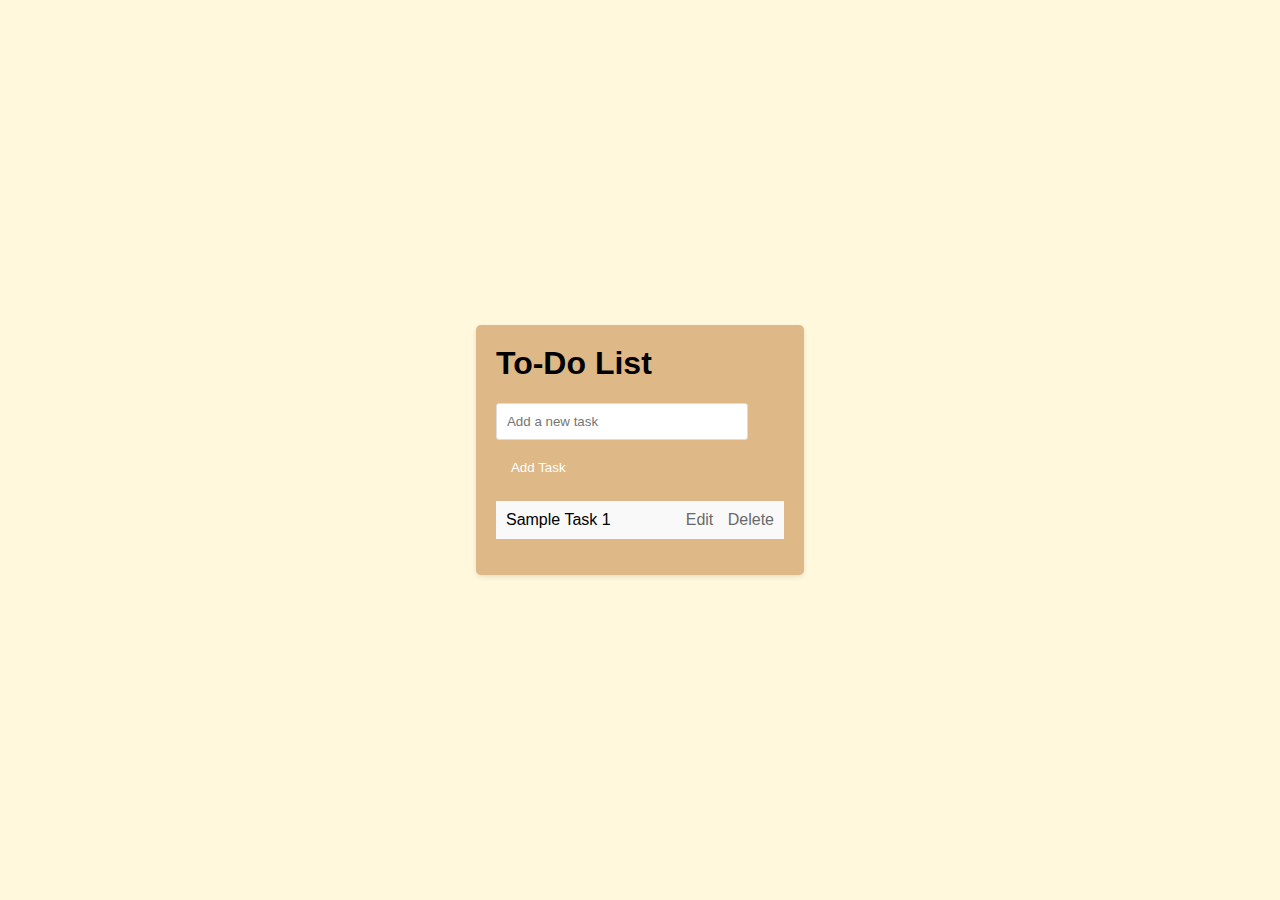
<file: to-do list/index.html>
<!DOCTYPE html>
<html lang="en">
<head>
    <meta charset="UTF-8">
    <meta name="viewport" content="width=device-width, initial-scale=1.0">
    <title>To-Do List</title>
    <link rel="stylesheet" href="styles11.css">
</head>
<body>
    <div class="container">
        <h1>To-Do List</h1>
        <input type="text" id="taskInput" placeholder="Add a new task">
        <button id="addTaskButton">Add Task</button>
        <ul id="taskList">
            <li>
                <span>Sample Task 1</span>
                <span>
                    <span class="edit">Edit</span>
                    <span class="delete">Delete</span>
                </span>
            </li>
        </ul>
    </div>
    <script src="script1.js"></script>
</body>
</html>
</file>
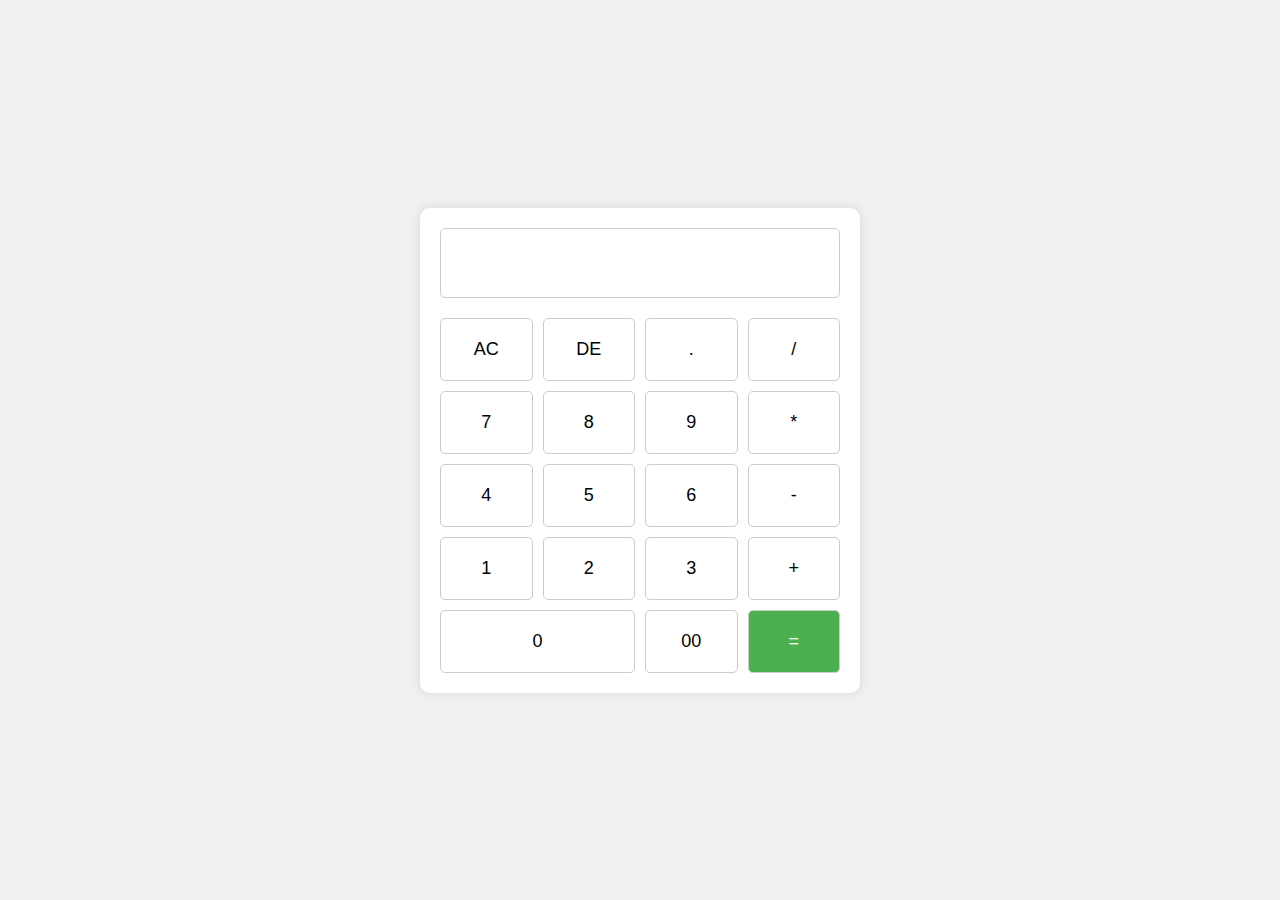
<file: calculator/calc.html>
<!DOCTYPE html>
<html lang="en">
<head>
    <meta charset="UTF-8">
    <meta name="viewport" content="width=device-width, initial-scale=1.0">
    <title>Calculator</title>
    <link rel="stylesheet" href="calc.css">
</head>
<body>
    <div class="container">
        <form>
            <div class="display">
                <input type="text" id="display" readonly>
            </div>
            <div class="buttons">
                <input type="button" value="AC" onclick="display.value=''" class="operator">
                <input type="button" value="DE" onclick="display.value = display.value.slice(0, -1)" class="operator">
                <input type="button" value="." onclick="display.value += '.'" class="operator">
                <input type="button" value="/" onclick="display.value += '/'" class="operator">
                <input type="button" value="7" onclick="display.value += '7'" class="number">
                <input type="button" value="8" onclick="display.value += '8'" class="number">
                <input type="button" value="9" onclick="display.value += '9'" class="number">
                <input type="button" value="*" onclick="display.value += '*'" class="operator">
                <input type="button" value="4" onclick="display.value += '4'" class="number">
                <input type="button" value="5" onclick="display.value += '5'" class="number">
                <input type="button" value="6" onclick="display.value += '6'" class="number">
                <input type="button" value="-" onclick="display.value += '-'" class="operator">
                <input type="button" value="1" onclick="display.value += '1'" class="number">
                <input type="button" value="2" onclick="display.value += '2'" class="number">
                <input type="button" value="3" onclick="display.value += '3'" class="number">
                <input type="button" value="+" onclick="display.value += '+'" class="operator">
                <input type="button" value="0" onclick="display.value += '0'" class="number zero">
                <input type="button" value="00" onclick="display.value += '00'" class="number">
                <input type="button" value="=" onclick="display.value = eval(display.value)" class="operator equal">
            </div>
        </form>
    </div>
    <script>
        const display = document.getElementById('display');
    </script>
</body>
</html>
</file>
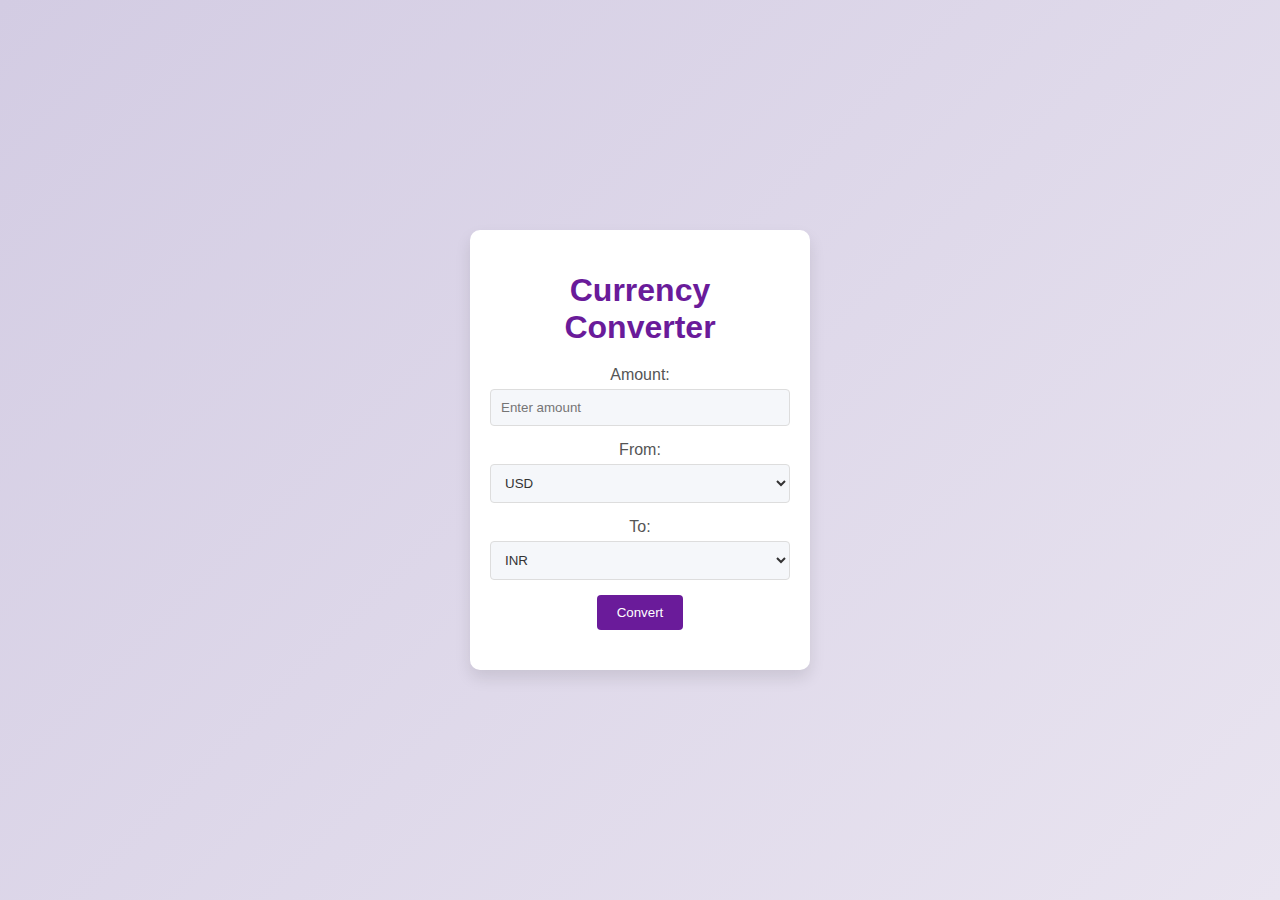
<file: converter/conv.html>
<!DOCTYPE html>
<html lang="en">
<head>
    <meta charset="UTF-8">
    <meta name="viewport" content="width=device-width, initial-scale=1.0">
    <title>Currency Converter</title>
    <link rel="stylesheet" href="conv.css">
</head>
<body>
    <div class="container">
        <h1>Currency Converter</h1>
        <div class="converter">
            <div class="input-group">
                <label for="amount">Amount:</label>
                <input type="number" id="amount" placeholder="Enter amount">
            </div>
            <div class="input-group">
                <label for="fromCurrency">From:</label>
                <select id="fromCurrency">
                    <option value="USD">USD</option>
                    <option value="EUR">EUR</option>
                    <option value="GBP">GBP</option>
                </select>
            </div>
            <div class="input-group">
                <label for="toCurrency">To:</label>
                <select id="toCurrency">
                    <option value="INR">INR</option>
                    <option value="USD">USD</option>
                    <option value="EUR">EUR</option>
                </select>
            </div>
            <button onclick="convertCurrency()">Convert</button>
            <div class="result" id="result"></div>
        </div>
    </div>
    <script src="conv.js"></script>
</body>
</html>
</file>
<file: to-do list/styles11.css>
body {
    font-family: Arial, sans-serif;
    background-color:cornsilk;
    display: flex;
    justify-content: center;
    align-items: center;
    height: 100vh;
    margin: 0;
}

.container {
    background:burlywood;
    padding: 20px;
    border-radius: 5px;
    box-shadow: 0 2px 5px rgba(0, 0, 0, 0.1);
}

h1 {
    margin-top: 0;
}

input[type="text"] {
    width: 80%;
    padding: 10px;
    margin-bottom: 10px;
    border: 1px solid #ddd;
    border-radius: 3px;
}

button {
    padding: 10px 15px;
    border: none;
    background-color:burlywood;
    color: white;
    cursor: pointer;
    border-radius: 3px;
}

ul {
    list-style-type: none;
    padding: 0;
}

li {
    background: #f9f9f9;
    padding: 10px;
    display: flex;
    justify-content: space-between;
    align-items: center;
    margin-bottom: 5px;
}

.edit, .delete {
    margin-left: 10px;
    cursor: pointer;
    color:dimgrey;
}

.edit:hover, .delete:hover {
    text-decoration: underline;
}
</file>
<file: calculator/calc.css>
body {
    font-family: Arial, sans-serif;
    display: flex;
    justify-content: center;
    align-items: center;
    height: 100vh;
    margin: 0;
    background-color: #f0f0f0;
}

.container {
    background-color: #fff;
    padding: 20px;
    border-radius: 10px;
    box-shadow: 0 0 10px rgba(0, 0, 0, 0.1);
    max-width: 400px;
    width: 100%;
}

form {
    display: grid;
    gap: 10px;
}

.display input {
    width: 100%;
    padding: 20px;
    font-size: 24px;
    text-align: right;
    border: 1px solid #ccc;
    border-radius: 5px;
    box-sizing: border-box;
    margin-bottom: 10px;
}

.buttons {
    display: grid;
    grid-template-columns: repeat(4, 1fr);
    gap: 10px;
}

.buttons input {
    padding: 20px;
    font-size: 18px;
    border: 1px solid #ccc;
    border-radius: 5px;
    cursor: pointer;
    transition: background-color 0.3s;
    box-sizing: border-box;
}

.operator, .number {
    background-color: #fff;
}

.operator:hover, .number:hover {
    background-color: #e0e0e0;
}

.equal {
    background-color: #4caf50;
    color: #fff;
}

.equal:hover {
    background-color: #45a049;
}

.zero {
    grid-column: span 2;
}
</file>
<file: converter/conv.css>
body {
    font-family: 'Arial', sans-serif;
    background: linear-gradient(135deg, #d3cce3, #e9e4f0);
    display: flex;
    justify-content: center;
    align-items: center;
    height: 100vh;
    margin: 0;
    color: #333333;
}

.container {
    background: #ffffff;
    padding: 20px;
    border-radius: 10px;
    box-shadow: 0 8px 16px rgba(0, 0, 0, 0.1);
    text-align: center;
    width: 300px;
}

h1 {
    margin-bottom: 20px;
    color: #6a1b9a;
}

.converter .input-group {
    margin-bottom: 15px;
}

.converter label {
    display: block;
    margin-bottom: 5px;
    color: #555555;
}

.converter input, .converter select {
    width: 100%;
    padding: 10px;
    border: 1px solid #dddddd;
    border-radius: 4px;
    box-sizing: border-box;
    background: #f5f7fa;
    color: #333333;
}

.converter button {
    background: #6a1b9a;
    color: #ffffff;
    padding: 10px 20px;
    border: none;
    border-radius: 4px;
    cursor: pointer;
    transition: background 0.3s;
}

.converter button:hover {
    background: #4a148c;
}

.result {
    margin-top: 20px;
    font-size: 18px;
    color: #6a1b9a;
}
</file>
